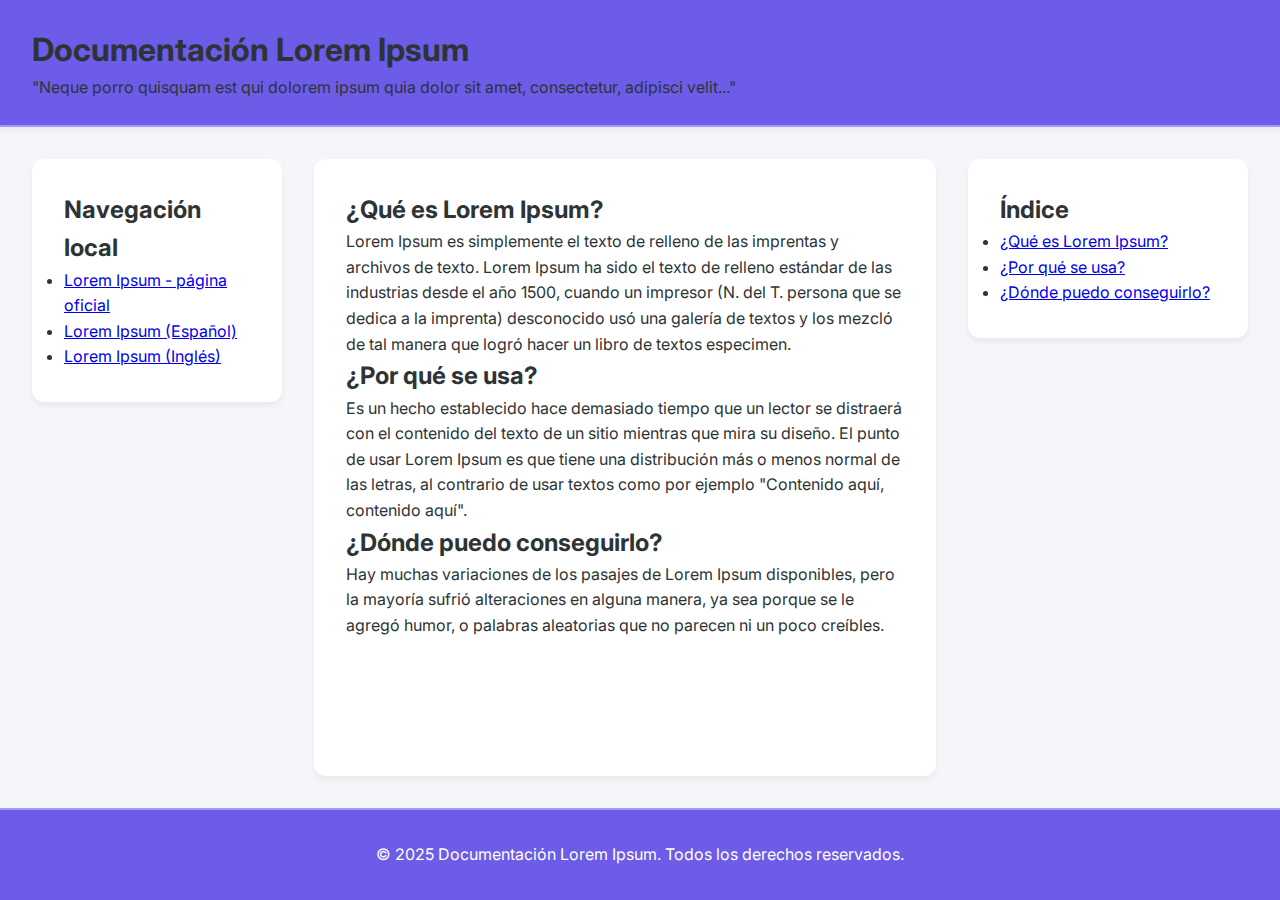
<file: index.html>
<!DOCTYPE html>
<html lang="es-ES">
<head>
    <meta charset="UTF-8">
    <meta name="viewport" content="width=device-width, initial-scale=1.0">
    <meta name="description" content="Documentación de la API Lorem Ipsum">
    <title>Documentación Lorem Ipsum</title>
    <link rel="stylesheet" href="styles.css">
    <meta name="keywords" content="Lorem Ipsum, API, Documentación">
    <meta name="author" content="Juan Manuel">
    <meta name="robots" content="index, follow">
    <meta property="og:title" content="Documentación Lorem Ipsum">
    <meta property="og:type" content="website">
    <meta property="og:image" content="https://juan-manuel02.github.io/Lorem-Ipsum/imagenes/loremIpsum.png">
    <link rel="icon" href="./imagenes/favicon.png" type="image/png">
    <link href="https://fonts.googleapis.com/css2?family=Inter:wght@400;500;600&display=swap" rel="stylesheet">
</head>
<body>
    <div class="page">
        <header class="header">
            <div class="header-content">
                <h1>Documentación Lorem Ipsum</h1>
                <p class="header-quote">"Neque porro quisquam est qui dolorem ipsum quia dolor sit amet, consectetur, adipisci velit..."</p>
            </div>
        </header>
 <!-- 
    ╭━━━━━╮  
    ┃ ● ━ ●┃   
    ┃▼ ︿ ▼┃   
    ╰━ ━━ ━╯  
    -->
        <div class="container">
            <nav class="nav">
                <h2>Navegación local</h2>
                <ul class="nav-links">
                    <li><a href="https://www.lipsum.com/">Lorem Ipsum - página oficial</a></li>
                    <li><a href="https://www.lipsum.com/">Lorem Ipsum (Español)</a></li>
                    <li><a href="https://www.lipsum.com/">Lorem Ipsum (Inglés)</a></li>
                </ul>
            </nav>

            <main>
                <section>
                    <article>
                        <h2 id="queEs">¿Qué es Lorem Ipsum?</h2>
                        <p>Lorem Ipsum es simplemente el texto de relleno de las imprentas y archivos de texto. Lorem Ipsum ha sido el texto de relleno estándar de las industrias desde el año 1500, cuando un impresor (N. del T. persona que se dedica a la imprenta) desconocido usó una galería de textos y los mezcló de tal manera que logró hacer un libro de textos especimen.</p>
                    </article>

                    <article>
                        <h2 id="seUsa">¿Por qué se usa?</h2>
                        <p>Es un hecho establecido hace demasiado tiempo que un lector se distraerá con el contenido del texto de un sitio mientras que mira su diseño. El punto de usar Lorem Ipsum es que tiene una distribución más o menos normal de las letras, al contrario de usar textos como por ejemplo "Contenido aquí, contenido aquí".</p>
                    </article>

                    <article>
                        <h2 id="dondeConseguirlo">¿Dónde puedo conseguirlo?</h2>
                        <p>Hay muchas variaciones de los pasajes de Lorem Ipsum disponibles, pero la mayoría sufrió alteraciones en alguna manera, ya sea porque se le agregó humor, o palabras aleatorias que no parecen ni un poco creíbles.</p>
                    </article>
                </section>
            </main>

            <aside>
                <div class="table-of-contents">
                    <h2>Índice</h2>
                    <ul>
                        <li><a href="#queEs">¿Qué es Lorem Ipsum?</a></li>
                        <li><a href="#seUsa">¿Por qué se usa?</a></li>
                        <li><a href="#dondeConseguirlo">¿Dónde puedo conseguirlo?</a></li>
                    </ul>
                </div>
            </aside>
        </div>
 <!-- 
    ╭━━━━━╮  
    ┃ ● ━ ●┃   
    ┃▼ ︿ ▼┃   
    ╰━ ━━ ━╯  
    -->
        <footer>
            <p>&copy; 2025 Documentación Lorem Ipsum. Todos los derechos reservados.</p>
        </footer>
    </div>
</body>
</html>
 <!-- 
    ╭━━━━━╮  
    ┃ ● ━ ●┃   
    ┃▼ ︿ ▼┃   
    ╰━ ━━ ━╯  
    -->
</file>
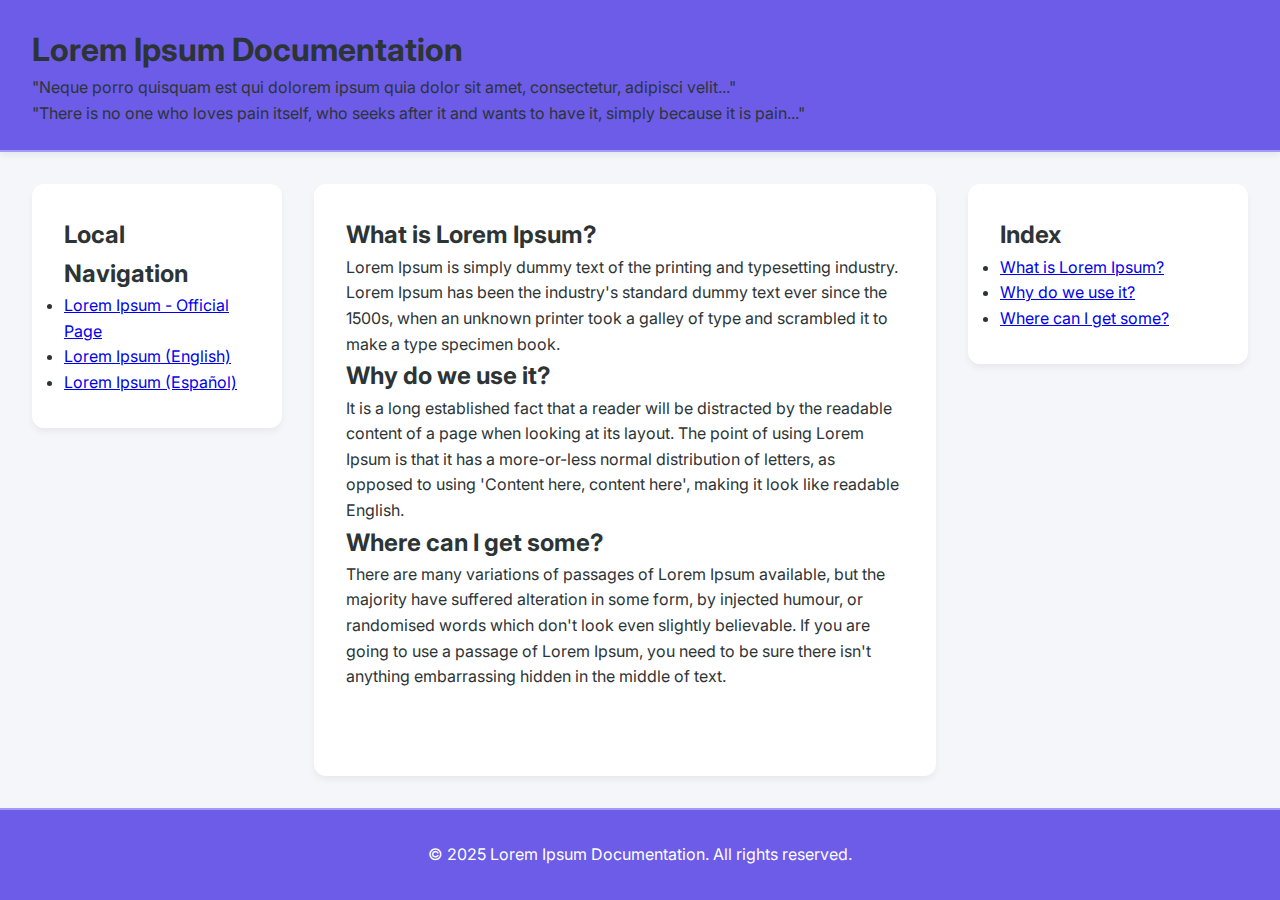
<file: ingles.html>
<!DOCTYPE html>
<html lang="en">
<head>
    <meta charset="UTF-8">
    <meta name="viewport" content="width=device-width, initial-scale=1.0">
    <meta name="description" content="Lorem Ipsum API Documentation">
    <title>Lorem Ipsum Documentation</title>
    <link rel="stylesheet" href="styles.css">
    <meta name="keywords" content="Lorem Ipsum, API, Documentation">
    <meta name="author" content="Juan Manuel">
    <meta name="robots" content="index, follow">
    <meta property="og:title" content="Lorem Ipsum Documentation">
    <meta property="og:type" content="website">
    <meta property="og:image" content="https://juan-manuel02.github.io/Lorem-Ipsum/imagenes/loremIpsum.png">
    <link rel="icon" href="./imagenes/favicon.png" type="image/png">
    <link href="https://fonts.googleapis.com/css2?family=Inter:wght@400;500;600&display=swap" rel="stylesheet">
</head>
<body>
    <div class="page">
        <header class="header">
            <div class="header-content">
                <h1>Lorem Ipsum Documentation</h1>
                <p class="header-quote">
                    "Neque porro quisquam est qui dolorem ipsum quia dolor sit amet, consectetur, adipisci velit..."<br>
                    <span class="quote-translation">"There is no one who loves pain itself, who seeks after it and wants to have it, simply because it is pain..."</span>
                </p>
            </div>
        </header>

        <div class="container">
            <nav class="nav">
                <h2>Local Navigation</h2>
                <ul class="nav-links">
                    <li><a href="https://www.lipsum.com/">Lorem Ipsum - Official Page</a></li>
                    <li><a href="ingles.html">Lorem Ipsum (English)</a></li>
                    <li><a href="index.html">Lorem Ipsum (Español)</a></li>
                </ul>
            </nav>

            <main>
                <section>
                    <article>
                        <h2 id="whatIs">What is Lorem Ipsum?</h2>
                        <p>Lorem Ipsum is simply dummy text of the printing and typesetting industry. Lorem Ipsum has been the industry's standard dummy text ever since the 1500s, when an unknown printer took a galley of type and scrambled it to make a type specimen book.</p>
                    </article>

                    <article>
                        <h2 id="whyUse">Why do we use it?</h2>
                        <p>It is a long established fact that a reader will be distracted by the readable content of a page when looking at its layout. The point of using Lorem Ipsum is that it has a more-or-less normal distribution of letters, as opposed to using 'Content here, content here', making it look like readable English.</p>
                    </article>

                    <article>
                        <h2 id="whereGet">Where can I get some?</h2>
                        <p>There are many variations of passages of Lorem Ipsum available, but the majority have suffered alteration in some form, by injected humour, or randomised words which don't look even slightly believable. If you are going to use a passage of Lorem Ipsum, you need to be sure there isn't anything embarrassing hidden in the middle of text.</p>
                    </article>
                </section>
            </main>

            <aside>
                <div class="table-of-contents">
                    <h2>Index</h2>
                    <ul>
                        <li><a href="#whatIs">What is Lorem Ipsum?</a></li>
                        <li><a href="#whyUse">Why do we use it?</a></li>
                        <li><a href="#whereGet">Where can I get some?</a></li>
                    </ul>
                </div>
            </aside>
        </div>

        <footer>
            <p>&copy; 2025 Lorem Ipsum Documentation. All rights reserved.</p>
        </footer>
    </div>
</body>
</html>
</file>
<file: styles.css>
/* Reset */
*, *::before, *::after {
  margin: 0;
  padding: 0;
  box-sizing: border-box;
}

:root {
  /* Paleta de colores */
  --color-primary: #6c5ce7;
  --color-primary-light: #a29bfe;
  --color-secondary: #00cec9;
  --color-accent: #fd79a8;
  --color-background: #f5f6fa;
  --color-surface: #ffffff;
  --color-text: #2d3436;
  --color-text-light: #ffffff;

  /* Sistema de espaciado */
  --space-xs: clamp(0.5rem, 1vw, 0.75rem);
  --space-sm: clamp(1rem, 2vw, 1.5rem);
  --space-md: clamp(1.5rem, 3vw, 2rem);
  --space-lg: clamp(2rem, 4vw, 3rem);

  /* Efectos visuales */
  --border-radius: 12px;
  --shadow-soft: 0 4px 6px rgba(0, 0, 0, 0.05);
  --shadow-hover: 0 8px 15px rgba(0, 0, 0, 0.1);
  --transition: all 0.3s ease;
}

/* Estilos base */
body {
  font-family: 'Inter', system-ui, -apple-system, sans-serif;
  background-color: var(--color-background);
  color: var(--color-text);
  line-height: 1.6;
  min-height: 100vh;
}
/* 
╭━━━━━╮  
┃ ● ━ ●┃   
┃▼ ︿ ▼┃   
╰━ ━━ ━╯  
*/
.page {
  min-height: 100vh; 
  display: flex;
  flex-direction: column;
}

/* Header */
.header {
  position: sticky;
  top: 0;
  z-index: 100;
  background-color: var(--color-primary);
  padding: var(--space-sm) var(--space-md);
  display: flex;
  justify-content: space-between;
  align-items: center;
  box-shadow: var(--shadow-soft);
  border-bottom: 2px solid var(--color-primary-light);
}

/* Contenedor principal */
.container {
  flex: 1;
  display: flex;
  gap: var(--space-md);
  padding: var(--space-md);
  max-width: 1400px; /* Esto mejora la legibilidad */
  margin: 0 auto;
  width: 100%;
}

/* Navegación lateral */
.nav {
  position: sticky;
  top: var(--space-lg);
  height: fit-content;
  flex: 0 0 250px; /* Ancho fijo */
  background-color: var(--color-surface);
  padding: var(--space-md);
  border-radius: var(--border-radius);
  box-shadow: var(--shadow-soft);
  transition: var(--transition);
}

/* Contenido principal */
main {
  flex: 1;
  background-color: var(--color-surface);
  padding: var(--space-md);
  border-radius: var(--border-radius);
  box-shadow: var(--shadow-soft);
  min-width: 0; /* Evita desbordamiento en flex */
  overflow: auto; /* Maneja contenido largo */
}

/* Barra lateral derecha */
aside {
  position: sticky;
  top: var(--space-lg);
  height: fit-content;
  flex: 0 0 280px;
  background-color: var(--color-surface);
  padding: var(--space-md);
  border-radius: var(--border-radius);
  box-shadow: var(--shadow-soft);
  transition: var(--transition);
}
/* 
╭━━━━━╮  
┃ ● ━ ●┃   
┃▼ ︿ ▼┃   
╰━ ━━ ━╯  
*/

/* Efectos hover suavizado */
.nav:hover, aside:hover {
  transform: translateY(-2px); /* un efecto sutil (gracias chatgpt) */
  box-shadow: var(--shadow-hover);
}

/* Footer */
footer {
  margin-top: auto;
  background-color: var(--color-primary);
  color: var(--color-text-light);
  padding: var(--space-md);
  text-align: center;
  border-top: 2px solid var(--color-primary-light);
}

/* Sistema responsive */
@media (max-width: 1200px) {
  .container {
    gap: var(--space-sm);
    padding: var(--space-sm);
  }
  
  .nav, aside {
    flex: 0 0 220px;
  }
}

@media (max-width: 900px) {
  .container {
    flex-direction: column;
  }

  .nav, aside {
    position: static;
    width: 100%;
    flex: none;
  }

  main {
    order: -1;
  }
}

/* Ajustes móvil */
@media (max-width: 600px) {
  :root {
    --space-md: 1rem;
    --space-lg: 1.5rem;
  }

  .header {
    padding: var(--space-xs) var(--space-sm);
  }

  .container {
    padding: var(--space-xs);
  }

  .nav, main, aside {
    padding: var(--space-sm);
    border-radius: var(--border-radius);
  }
}
/* 
╭━━━━━╮  
┃ ● ━ ●┃   
┃▼ ︿ ▼┃   
╰━ ━━ ━╯  
*/
</file>
